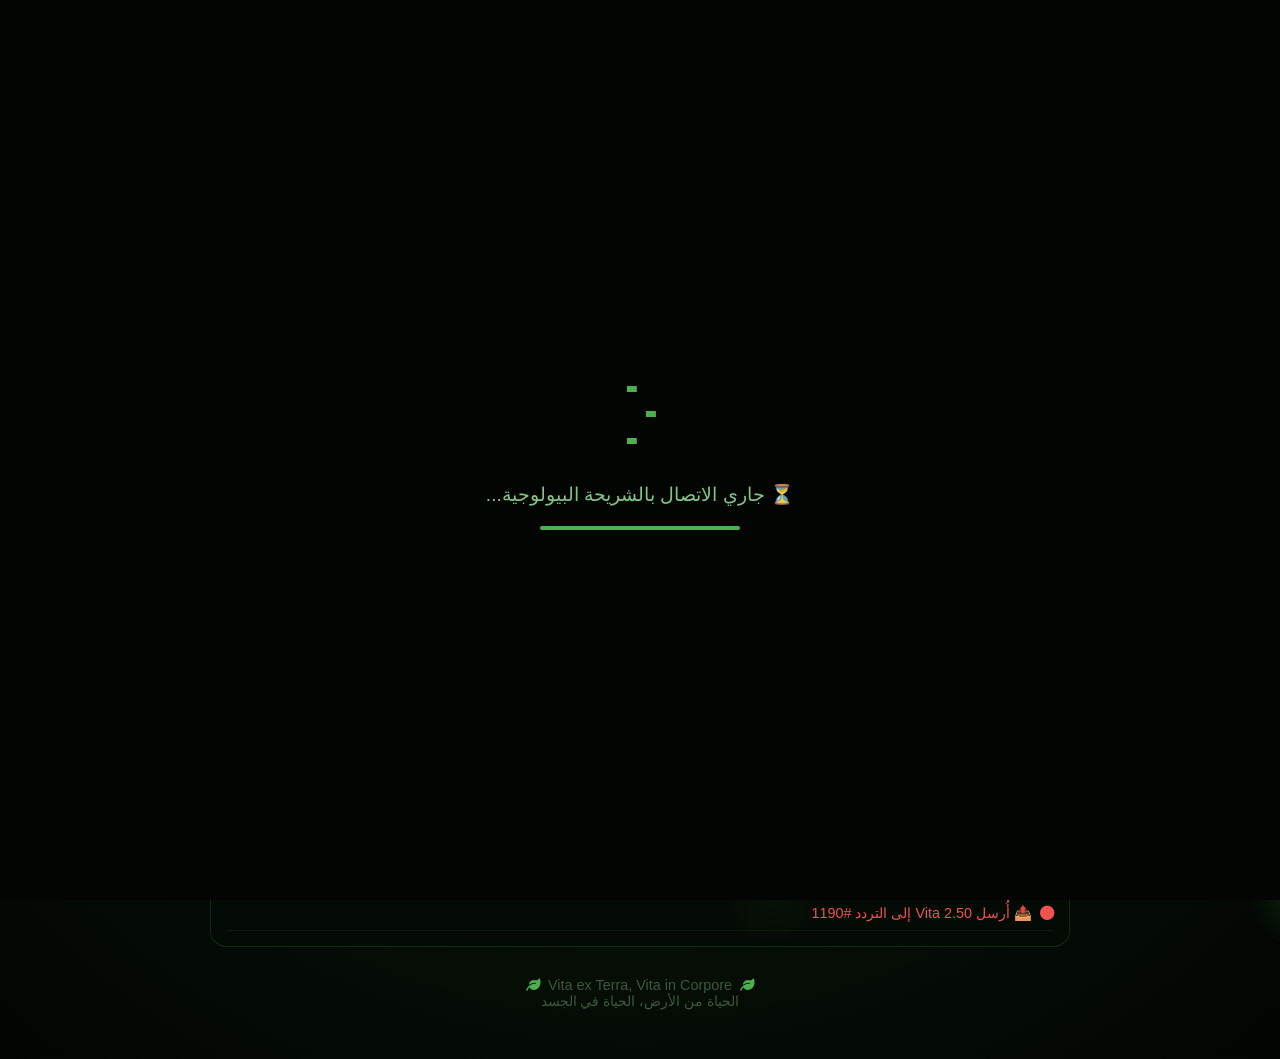
<file: VitaProject/index.html>
<!DOCTYPE html>
<html lang="ar" dir="rtl">
<head>
    <meta charset="UTF-8">
    <meta name="viewport" content="width=device-width, initial-scale=1.0">
    <title>Vita ⴾ — أول نظام مالي بيولوجي</title>
    <link rel="stylesheet" href="https://cdnjs.cloudflare.com/ajax/libs/font-awesome/6.0.0-beta3/css/all.min.css">
    <style>
        * { margin: 0; padding: 0; box-sizing: border-box; }
        body { font-family: 'Segoe UI', 'Cairo', sans-serif; background: radial-gradient(ellipse at center, #0a1a0a 0%, #020502 100%); color: #c8e6c9; min-height: 100vh; display: flex; flex-direction: column; align-items: center; overflow-x: hidden; position: relative; }
        .splash { position: fixed; top: 0; left: 0; width: 100%; height: 100%; background: #020502; z-index: 100; display: flex; flex-direction: column; justify-content: center; align-items: center; transition: opacity 0.8s, visibility 0.8s; }
        .splash.hidden { opacity: 0; visibility: hidden; }
        .splash-logo { font-size: 5em; animation: pulse 1.5s infinite; color: #4caf50; }
        .splash-text { color: #81c784; margin: 20px; font-size: 1.2em; }
        .splash-bar { width: 200px; height: 4px; background: #1a3a1a; border-radius: 4px; overflow: hidden; }
        .splash-fill { width: 0%; height: 100%; background: #4caf50; animation: fillBar 2.5s forwards; }
        @keyframes fillBar { 0% { width: 0%; } 100% { width: 100%; } }
        .particles { position: fixed; top: 0; left: 0; width: 100%; height: 100%; z-index: 0; pointer-events: none; }
        .particle { position: absolute; background: radial-gradient(circle, #4caf50 0%, transparent 70%); border-radius: 50%; animation: float 6s infinite ease-in-out; opacity: 0.15; }
        @keyframes float { 0%, 100% { transform: translateY(0) translateX(0) scale(1); } 25% { transform: translateY(-30px) translateX(20px) scale(1.2); } 50% { transform: translateY(-60px) translateX(-20px) scale(1); } 75% { transform: translateY(-30px) translateX(-30px) scale(0.8); } }
        .container { position: relative; z-index: 1; width: 90%; max-width: 900px; padding: 20px; }
        .hero { text-align: center; margin: 30px 0 20px; }
        .logo-main { font-size: 6em; animation: pulse 2s infinite; color: #4caf50; text-shadow: 0 0 40px rgba(76,175,80,0.7); cursor: pointer; user-select: none; }
        @keyframes pulse { 0%, 100% { transform: scale(1); filter: drop-shadow(0 0 20px #4caf50); } 50% { transform: scale(1.05); filter: drop-shadow(0 0 50px #8bc34a); } }
        .title { font-size: 3em; font-weight: 700; color: #e8f5e9; margin: 5px 0; }
        .subtitle { font-size: 1.2em; color: #81c784; letter-spacing: 2px; margin-bottom: 15px; }
        .life-bar-wrap { background: #1a3a1a; border-radius: 20px; height: 12px; margin: 15px auto; max-width: 400px; overflow: hidden; }
        .life-bar-fill { height: 100%; width: 70%; background: linear-gradient(90deg, #4caf50, #ff9800); border-radius: 20px; transition: width 0.4s; }
        .life-label { font-size: 0.8em; color: #81c784; margin-top: 5px; }
        .card { background: rgba(10,20,10,0.8); backdrop-filter: blur(18px); border: 1px solid rgba(76,175,80,0.3); border-radius: 24px; padding: 25px; margin: 20px 0; text-align: center; box-shadow: 0 0 30px rgba(76,175,80,0.08); transition: transform 0.3s, box-shadow 0.3s; }
        .card:hover { box-shadow: 0 0 60px rgba(76,175,80,0.15); }
        .status-badge { display: inline-block; background: #1b5e20; color: #a5d6a7; padding: 6px 18px; border-radius: 30px; font-size: 0.9em; margin: 10px 0; }
        .balance { font-size: 4em; font-weight: bold; color: #4caf50; text-shadow: 0 0 25px #2e7d32; margin: 20px 0; direction: ltr; }
        .unit { font-size: 0.4em; color: #81c784; }
        .info-line { display: flex; justify-content: space-around; align-items: center; margin: 15px 0; flex-wrap: wrap; gap: 15px; }
        .info-item { text-align: center; }
        .info-item .label { font-size: 0.8em; color: #6a9b6a; }
        .info-item .value { font-weight: bold; color: #c8e6c9; }
        .globe-wrap { display: flex; justify-content: center; margin: 20px 0; }
        .globe { width: 80px; height: 80px; border-radius: 50%; background: radial-gradient(circle at 30% 30%, #2e7d32, #0a2a0a); border: 2px solid #4caf50; box-shadow: 0 0 20px rgba(76,175,80,0.5); animation: rotate 8s infinite linear; position: relative; }
        @keyframes rotate { 100% { transform: rotate(360deg); } }
        .globe-wave { position: absolute; top: -10px; left: -10px; width: 100px; height: 100px; border: 2px dashed #4caf50; border-radius: 50%; animation: wavePulse 2s infinite; }
        @keyframes wavePulse { 0%, 100% { transform: scale(1); opacity: 0.6; } 50% { transform: scale(1.3); opacity: 0; } }
        .btn-group { display: flex; justify-content: center; gap: 15px; flex-wrap: wrap; margin: 20px 0; }
        .btn { background: rgba(30,50,30,0.7); backdrop-filter: blur(8px); border: 1px solid #4caf50; color: #c8e6c9; padding: 14px 28px; border-radius: 35px; font-size: 1em; cursor: pointer; transition: all 0.3s; font-weight: bold; letter-spacing: 0.5px; display: inline-flex; align-items: center; gap: 8px; }
        .btn:hover { background: #2e7d32; border-color: #8bc34a; box-shadow: 0 0 35px rgba(76,175,80,0.4); transform: translateY(-2px); }
        .btn.life { border-color: #ff9800; color: #ffb74d; }
        .btn.life:hover { background: #e65100; border-color: #ff9800; box-shadow: 0 0 35px rgba(255,152,0,0.5); }
        .btn.biometric { border-color: #9c27b0; color: #ce93d8; }
        .btn.biometric:hover { background: #6a1b9a; border-color: #ab47bc; box-shadow: 0 0 35px rgba(156,39,176,0.5); }
        .fingerprint-overlay { position: fixed; top: 0; left: 0; width: 100%; height: 100%; background: rgba(0,0,0,0.85); z-index: 10; display: flex; justify-content: center; align-items: center; flex-direction: column; gap: 20px; }
        .fingerprint-scanner { width: 120px; height: 120px; border-radius: 50%; background: rgba(76,175,80,0.1); border: 3px solid #4caf50; display: flex; justify-content: center; align-items: center; cursor: pointer; transition: all 0.3s; animation: scanPulse 1.5s infinite; }
        @keyframes scanPulse { 0%, 100% { box-shadow: 0 0 15px rgba(76,175,80,0.4); } 50% { box-shadow: 0 0 40px rgba(76,175,80,0.9); } }
        .fingerprint-scanner i { font-size: 3em; color: #4caf50; }
        .fingerprint-text { color: #c8e6c9; text-align: center; font-size: 1em; }
        .log-area { background: rgba(5,10,5,0.7); border-radius: 16px; padding: 15px; margin-top: 20px; max-height: 180px; overflow-y: auto; text-align: right; font-size: 0.9em; border: 1px solid rgba(76,175,80,0.2); }
        .log-area .entry { padding: 8px 0; border-bottom: 1px solid rgba(76,175,80,0.1); display: flex; align-items: center; gap: 8px; }
        .entry.send { color: #ef5350; }
        .entry.receive { color: #4caf50; }
        .entry.mine { color: #ff9800; }
        .footer { text-align: center; margin: 30px 0; color: #3a5a3a; font-size: 0.9em; }
        .footer i { color: #4caf50; margin: 0 4px; }
        @media (max-width: 600px) { .title { font-size: 2em; } .balance { font-size: 2.8em; } }
    </style>
</head>
<body>
    <div class="splash" id="splashScreen"><div class="splash-logo">ⴾ</div><p class="splash-text">⏳ جاري الاتصال بالشريحة البيولوجية...</p><div class="splash-bar"><div class="splash-fill"></div></div></div>
    <div class="particles" id="particles"></div>
    <div class="container">
        <div class="hero"><div class="logo-main" id="logoIcon">ⴾ</div><h1 class="title">فيتا</h1><p class="subtitle">Vita — المال الحي</p></div>
        <div style="max-width:400px; margin:0 auto;"><div class="life-label">🧬 طاقة الحياة (معدل التعدين الحيوي)</div><div class="life-bar-wrap"><div class="life-bar-fill" id="lifeBar"></div></div></div>
        <div class="globe-wrap"><div class="globe"><div class="globe-wave"></div></div></div>
        <div class="card" id="walletCard">
            <div class="status-badge"><i class="fas fa-dna"></i> الشريحة البيولوجية متصلة</div>
            <div class="balance" id="balanceDisplay">1,250.50</div><div class="unit">ⴾ Vita في المخزون الحيوي</div>
            <div class="info-line">
                <div class="info-item"><div class="label"><i class="fas fa-wave-square"></i> التردد البيولوجي</div><div class="value" id="freqDisplay"># 7.83 Hz / ID: 4401</div></div>
                <div class="info-item"><div class="label"><i class="fas fa-heartbeat"></i> إثبات الحياة</div><div class="value" id="lifeStatus">نشط</div></div>
                <div class="info-item"><div class="label"><i class="fas fa-globe-asia"></i> الموجة الأرضية</div><div class="value">متصل</div></div>
            </div>
            <div class="btn-group">
                <button class="btn biometric" onclick="openFingerprint()"><i class="fas fa-fingerprint"></i> بصمة فيتا</button>
                <button class="btn" onclick="sendVita()"><i class="fas fa-broadcast-tower"></i> إرسال عبر التردد</button>
                <button class="btn life" onclick="proofOfLife()"><i class="fas fa-seedling"></i> إثبات الحياة</button>
            </div>
        </div>
        <div class="log-area" id="logArea"><div class="entry mine"><i class="fas fa-circle"></i> ⚡ أثبت الحياة: +0.31 Vita</div><div class="entry receive"><i class="fas fa-circle"></i> 📡 استُقبل 5.00 Vita من التردد #7823</div><div class="entry send"><i class="fas fa-circle"></i> 📤 أُرسل 2.50 Vita إلى التردد #1190</div></div>
        <div class="footer"><i class="fas fa-leaf"></i> Vita ex Terra, Vita in Corpore <i class="fas fa-leaf"></i><br>الحياة من الأرض، الحياة في الجسد</div>
    </div>
    <div id="fingerprintOverlay" class="fingerprint-overlay" style="display: none;"><div class="fingerprint-scanner" id="fingerScanner" onclick="simulateFingerprint()"><i class="fas fa-fingerprint"></i></div><p class="fingerprint-text" id="fingerText">المس الدائرة لمحاكاة البصمة</p></div>
    <script>
        window.addEventListener('load',()=>{setTimeout(()=>{document.getElementById('splashScreen').classList.add('hidden')},2800)});
        const AudioContext=window.AudioContext||window.webkitAudioContext;let audioCtx;
        function initAudio(){if(!audioCtx)audioCtx=new AudioContext()}
        function playHeartbeat(){initAudio();const o=audioCtx.createOscillator(),g=audioCtx.createGain();o.connect(g);g.connect(audioCtx.destination);o.type='sine';o.frequency.setValueAtTime(60,audioCtx.currentTime);g.gain.setValueAtTime(0.3,audioCtx.currentTime);g.gain.exponentialRampToValueAtTime(0.001,audioCtx.currentTime+0.5);o.start();o.stop(audioCtx.currentTime+0.5)}
        function playSchumann(){initAudio();const o=audioCtx.createOscillator(),g=audioCtx.createGain();o.connect(g);g.connect(audioCtx.destination);o.type='sawtooth';o.frequency.setValueAtTime(7.83,audioCtx.currentTime);g.gain.setValueAtTime(0.08,audioCtx.currentTime);g.gain.exponentialRampToValueAtTime(0.001,audioCtx.currentTime+2);o.start();o.stop(audioCtx.currentTime+2)}
        function playScanSound(){initAudio();const o=audioCtx.createOscillator(),g=audioCtx.createGain();o.connect(g);g.connect(audioCtx.destination);o.type='triangle';o.frequency.setValueAtTime(800,audioCtx.currentTime);o.frequency.linearRampToValueAtTime(1200,audioCtx.currentTime+0.2);g.gain.setValueAtTime(0.15,audioCtx.currentTime);g.gain.exponentialRampToValueAtTime(0.001,audioCtx.currentTime+0.3);o.start();o.stop(audioCtx.currentTime+0.3)}
        let balance=1250.50,lifeEnergy=70;
        function updateDisplay(){document.getElementById('balanceDisplay').innerText=balance.toLocaleString(undefined,{minimumFractionDigits:2,maximumFractionDigits:2});document.getElementById('lifeBar').style.width=lifeEnergy+'%'}
        function addLog(msg,type){const la=document.getElementById('logArea');const e=document.createElement('div');e.className='entry '+type;e.innerHTML='<i class="fas fa-circle"></i> '+msg;la.prepend(e)}
        document.addEventListener('click',()=>{lifeEnergy=Math.min(100,lifeEnergy+0.5);updateDisplay()});
        function openFingerprint(){document.getElementById('fingerprintOverlay').style.display='flex';playScanSound()}
        function simulateFingerprint(){const s=document.getElementById('fingerScanner');s.style.background='rgba(76,175,80,0.4)';s.style.borderColor='#8bc34a';document.getElementById('fingerText').innerText='✅ تم تأكيد الهوية البيولوجية';playHeartbeat();addLog('🔐 تأكيد بصمة بيولوجية: الهوية مطابقة','receive');setTimeout(()=>{document.getElementById('fingerprintOverlay').style.display='none';s.style.background='rgba(76,175,80,0.1)';s.style.borderColor='#4caf50'},1500)}
        function proofOfLife(){const g=(Math.random()*0.5+0.1);balance+=g;lifeEnergy=Math.min(100,lifeEnergy+3);updateDisplay();document.getElementById('lifeStatus').innerText='نبض حيوي';playHeartbeat();addLog('⚡ أثبت الحياة: +'+g.toFixed(4)+' Vita','mine');setTimeout(()=>{document.getElementById('lifeStatus').innerText='نشط'},1200)}
        function sendVita(){const a=(Math.random()*10+1);if(balance>=a){balance-=a;updateDisplay();playSchumann();addLog('📤 أُرسل '+a.toFixed(2)+' Vita إلى التردد #'+Math.floor(Math.random()*9000+1000)+' عبر الموجة الأرضية','send')}else{addLog('⚠️ المخزون الحيوي غير كافٍ','send')}}
        (function createParticles(){const c=document.getElementById('particles');for(let i=0;i<35;i++){const p=document.createElement('div');p.className='particle';const s=Math.random()*90+20;p.style.width=s+'px';p.style.height=s+'px';p.style.left=Math.random()*100+'%';p.style.top=Math.random()*100+'%';p.style.animationDelay=Math.random()*8+'s';p.style.animationDuration=(Math.random()*10+6)+'s';c.appendChild(p)}})();
        setInterval(()=>{if(Math.random()<0.15){const a=(Math.random()*3+0.5);balance+=a;updateDisplay();addLog('📡 استُقبل '+a.toFixed(2)+' Vita من التردد #'+Math.floor(Math.random()*9000+1000),'receive')}},15000);
        document.getElementById('logoIcon').addEventListener('click',()=>{playSchumann();addLog('🌐 بث نبضة حيوية عبر الموجة الأرضية','mine')});
    </script>
</body>
</html>
</file>
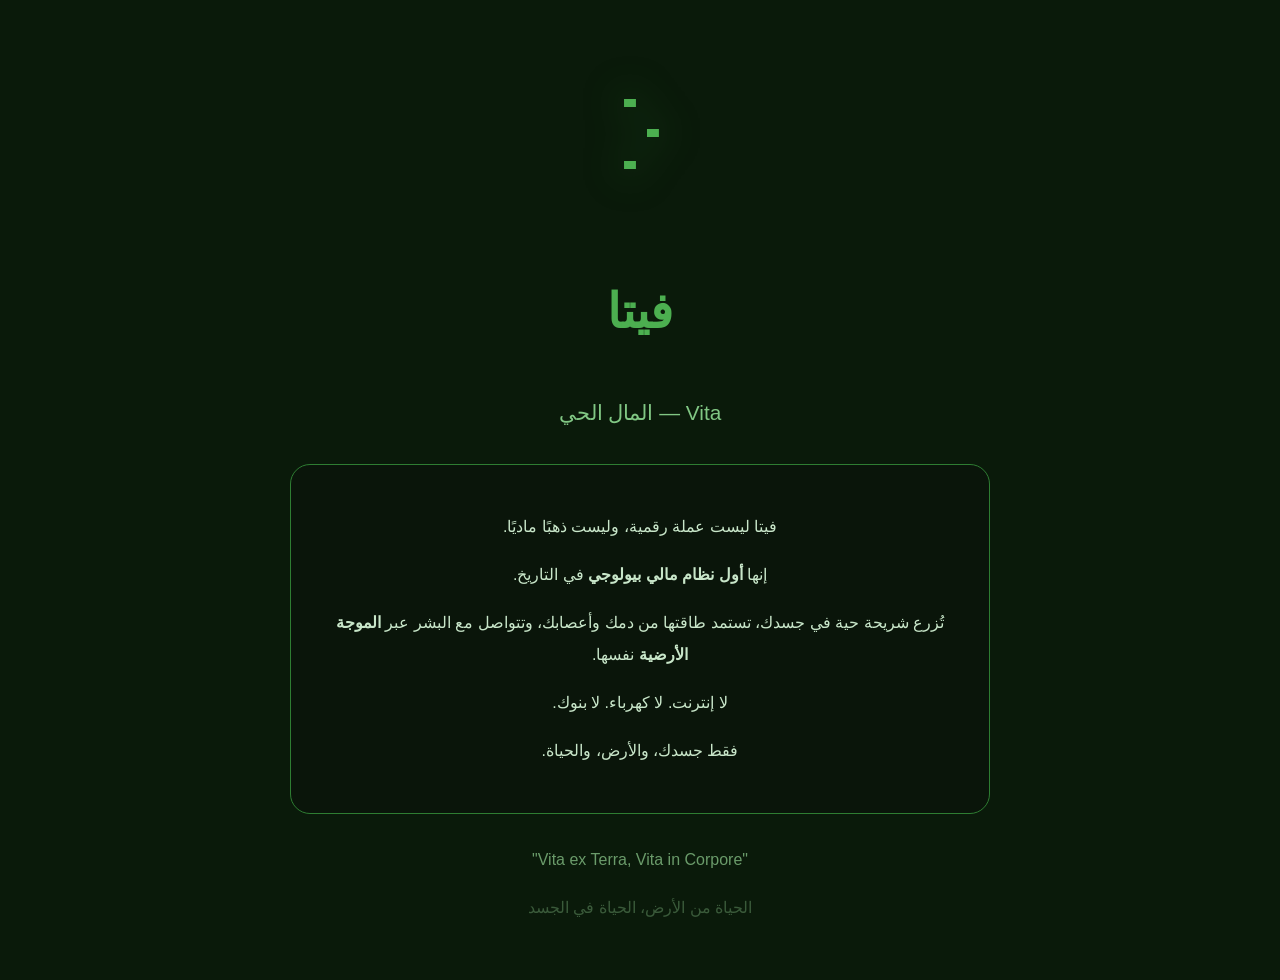
<file: VitaProject/about.html>
<!DOCTYPE html>
<html lang="ar" dir="rtl">
<head>
    <meta charset="UTF-8">
    <meta name="viewport" content="width=device-width, initial-scale=1.0">
    <title>Vita ⴾ — عن فيتا</title>
    <style>
        body { font-family: 'Segoe UI', 'Cairo', sans-serif; background: #0a1a0a; color: #c8e6c9; padding: 40px; max-width: 700px; margin: auto; text-align: center; line-height: 2; }
        h1 { color: #4caf50; font-size: 3em; }
        .symbol { font-size: 6em; color: #4caf50; text-shadow: 0 0 40px rgba(76,175,80,0.7); }
        .card { background: rgba(10,20,10,0.8); border: 1px solid #2e7d32; border-radius: 20px; padding: 30px; margin: 30px 0; }
    </style>
</head>
<body>
    <div class="symbol">ⴾ</div>
    <h1>فيتا</h1>
    <p style="color:#81c784; font-size:1.3em;">Vita — المال الحي</p>
    <div class="card">
        <p>فيتا ليست عملة رقمية، وليست ذهبًا ماديًا.</p>
        <p>إنها <strong>أول نظام مالي بيولوجي</strong> في التاريخ.</p>
        <p>تُزرع شريحة حية في جسدك، تستمد طاقتها من دمك وأعصابك، وتتواصل مع البشر عبر <strong>الموجة الأرضية</strong> نفسها.</p>
        <p>لا إنترنت. لا كهرباء. لا بنوك.</p>
        <p>فقط جسدك، والأرض، والحياة.</p>
    </div>
    <p style="color:#6a9b6a;">"Vita ex Terra, Vita in Corpore"</p>
    <p style="color:#3a5a3a;">الحياة من الأرض، الحياة في الجسد</p>
</body>
</html>
</file>
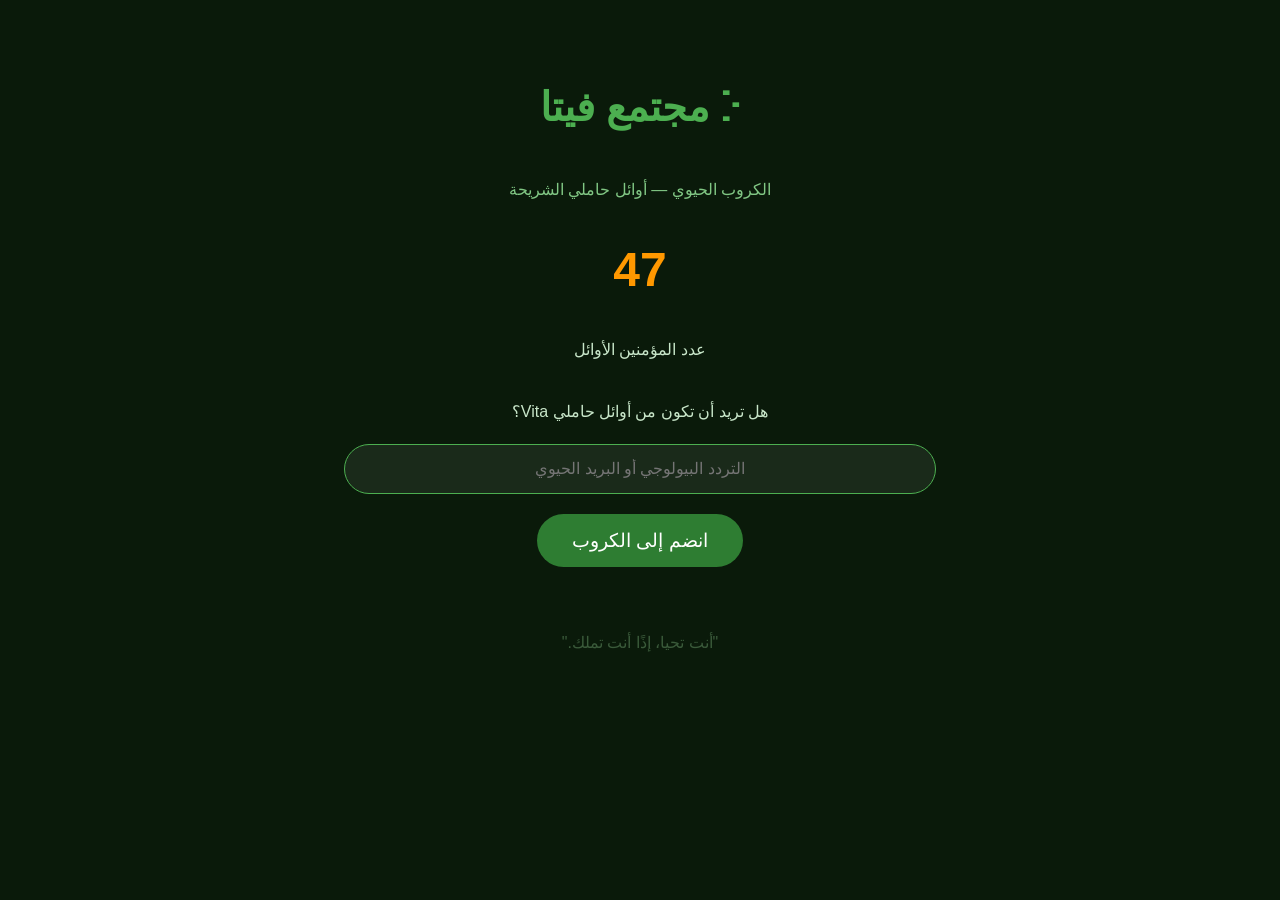
<file: VitaProject/community.html>
<!DOCTYPE html>
<html lang="ar" dir="rtl">
<head>
    <meta charset="UTF-8">
    <meta name="viewport" content="width=device-width, initial-scale=1.0">
    <title>Vita ⴾ — مجتمع فيتا</title>
    <style>
        body { font-family: 'Segoe UI', 'Cairo', sans-serif; background: #0a1a0a; color: #c8e6c9; padding: 40px; max-width: 700px; margin: auto; text-align: center; line-height: 2; }
        h1 { color: #4caf50; font-size: 2.5em; }
        .counter { font-size: 3em; color: #ff9800; font-weight: bold; }
        .btn { background: #2e7d32; color: #fff; border: none; padding: 15px 35px; border-radius: 35px; font-size: 1.2em; cursor: pointer; margin: 20px; }
        .btn:hover { background: #1b5e20; }
        input { padding: 15px; border-radius: 30px; border: 1px solid #4caf50; background: #1a2a1a; color: #fff; width: 80%; font-size: 1em; text-align: center; }
    </style>
</head>
<body>
    <h1>ⴾ مجتمع فيتا</h1>
    <p style="color:#81c784;">الكروب الحيوي — أوائل حاملي الشريحة</p>
    <div class="counter" id="memberCount">47</div>
    <p>عدد المؤمنين الأوائل</p>
    <p style="margin-top:30px;">هل تريد أن تكون من أوائل حاملي Vita؟</p>
    <input type="text" placeholder="التردد البيولوجي أو البريد الحيوي"><br>
    <button class="btn" onclick="alert('تم تسجيل اهتمامك. مرحبًا بك في كروب فيتا.')">انضم إلى الكروب</button>
    <p style="margin-top:40px; color:#3a5a3a;">"أنت تحيا، إذًا أنت تملك."</p>
    <script>
        setInterval(() => { if (Math.random() < 0.3) { const el = document.getElementById('memberCount'); el.innerText = parseInt(el.innerText) + 1; } }, 8000);
    </script>
</body>
</html>
</file>
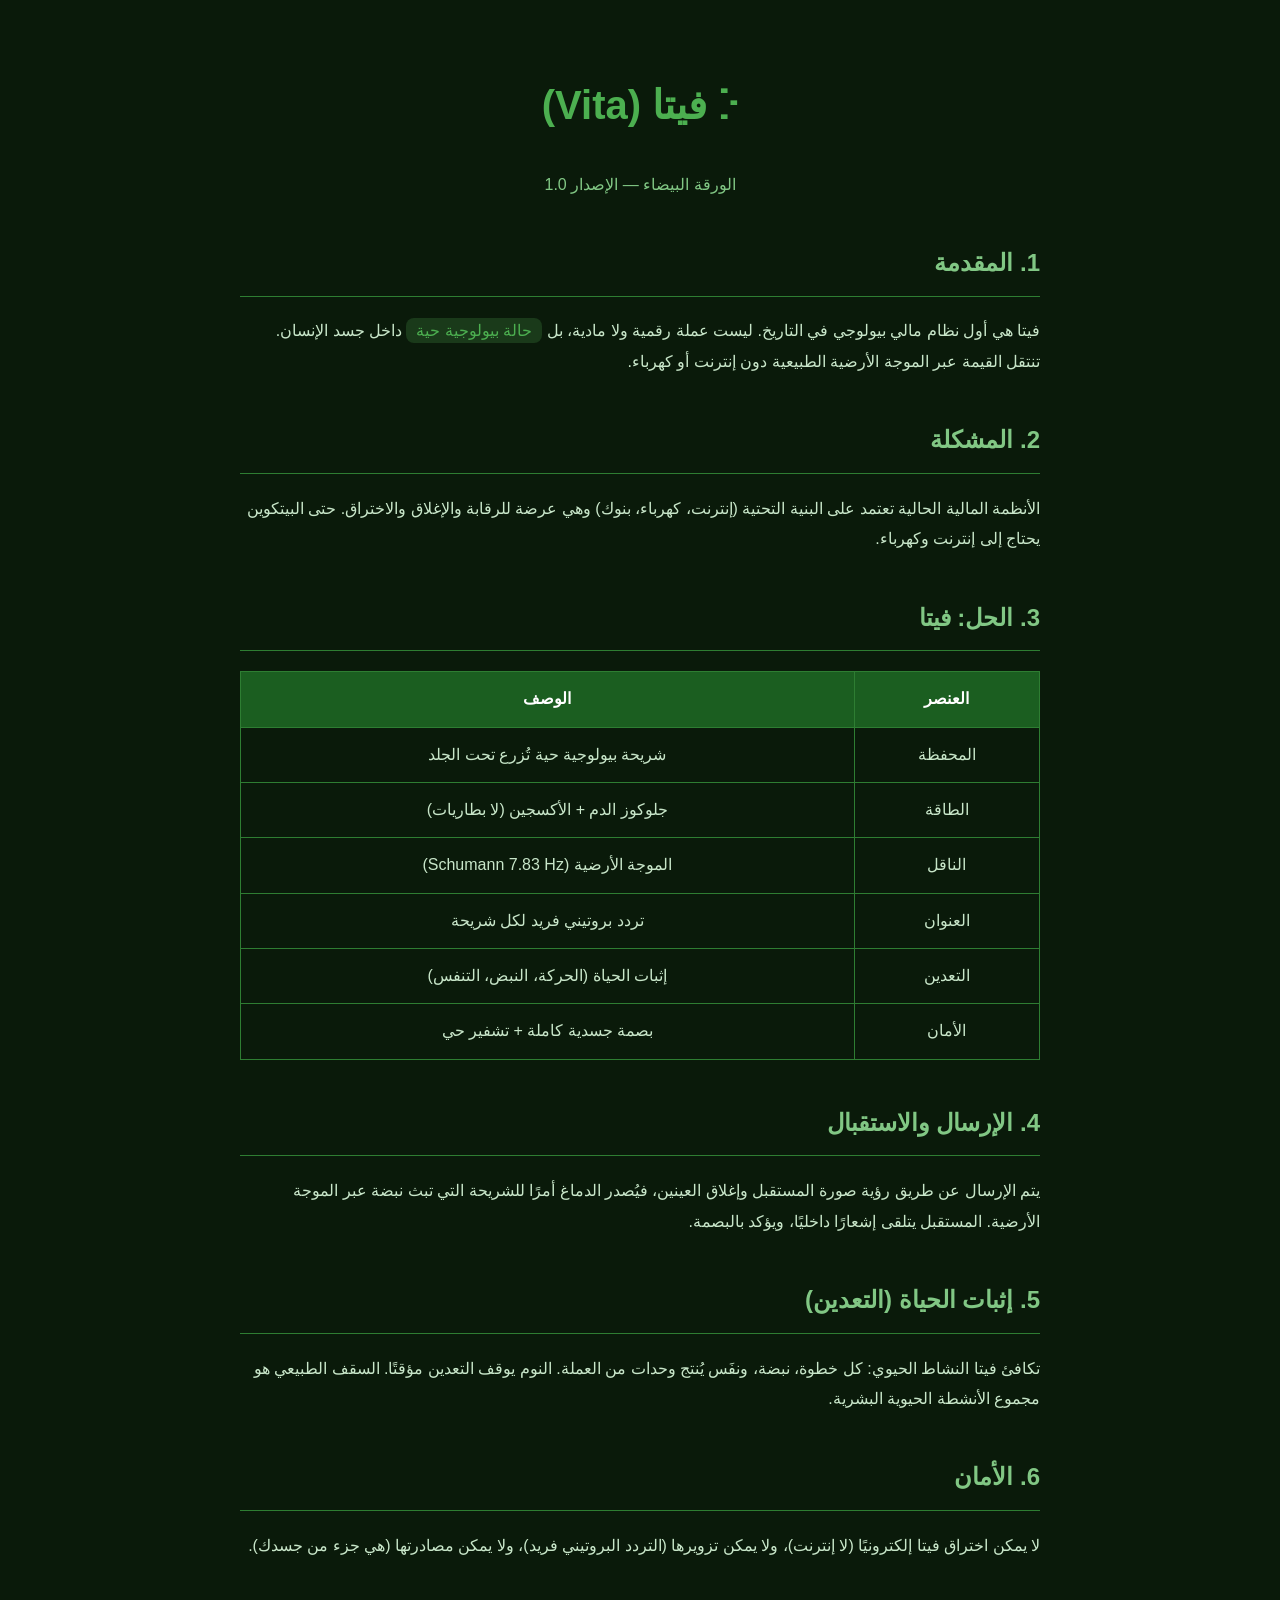
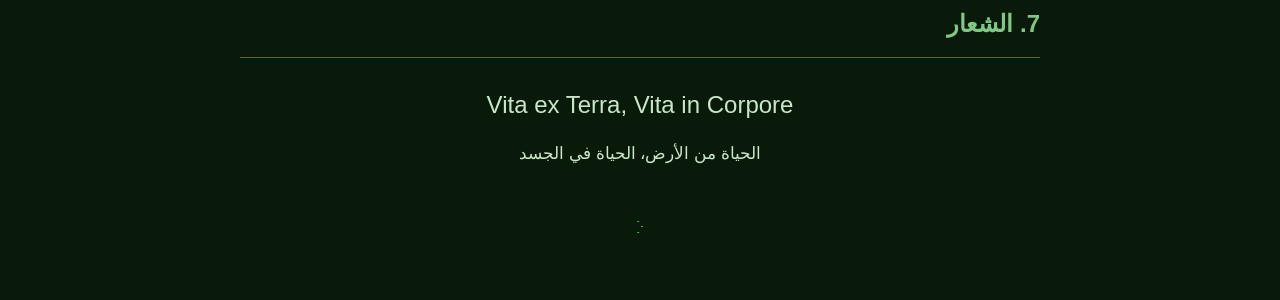
<file: VitaProject/whitepaper.html>
<!DOCTYPE html>
<html lang="ar" dir="rtl">
<head>
    <meta charset="UTF-8">
    <meta name="viewport" content="width=device-width, initial-scale=1.0">
    <title>Vita ⴾ — الورقة البيضاء</title>
    <style>
        body { font-family: 'Segoe UI', 'Cairo', sans-serif; background: #0a1a0a; color: #c8e6c9; padding: 40px; max-width: 800px; margin: auto; line-height: 1.9; }
        h1 { color: #4caf50; text-align: center; font-size: 2.5em; }
        h2 { color: #81c784; border-bottom: 1px solid #2e7d32; padding-bottom: 10px; margin-top: 40px; }
        .highlight { background: #1a3a1a; padding: 4px 10px; border-radius: 8px; color: #4caf50; }
        table { width: 100%; border-collapse: collapse; margin: 20px 0; }
        th, td { border: 1px solid #2e7d32; padding: 12px; text-align: center; }
        th { background: #1b5e20; color: #fff; }
        code { background: #1a2a1a; padding: 2px 8px; border-radius: 6px; }
    </style>
</head>
<body>
    <h1>ⴾ فيتا (Vita)</h1>
    <p style="text-align:center; color:#81c784;">الورقة البيضاء — الإصدار 1.0</p>
    <h2>1. المقدمة</h2>
    <p>فيتا هي أول نظام مالي بيولوجي في التاريخ. ليست عملة رقمية ولا مادية، بل <span class="highlight">حالة بيولوجية حية</span> داخل جسد الإنسان. تنتقل القيمة عبر الموجة الأرضية الطبيعية دون إنترنت أو كهرباء.</p>
    <h2>2. المشكلة</h2>
    <p>الأنظمة المالية الحالية تعتمد على البنية التحتية (إنترنت، كهرباء، بنوك) وهي عرضة للرقابة والإغلاق والاختراق. حتى البيتكوين يحتاج إلى إنترنت وكهرباء.</p>
    <h2>3. الحل: فيتا</h2>
    <table>
        <tr><th>العنصر</th><th>الوصف</th></tr>
        <tr><td>المحفظة</td><td>شريحة بيولوجية حية تُزرع تحت الجلد</td></tr>
        <tr><td>الطاقة</td><td>جلوكوز الدم + الأكسجين (لا بطاريات)</td></tr>
        <tr><td>الناقل</td><td>الموجة الأرضية (Schumann 7.83 Hz)</td></tr>
        <tr><td>العنوان</td><td>تردد بروتيني فريد لكل شريحة</td></tr>
        <tr><td>التعدين</td><td>إثبات الحياة (الحركة، النبض، التنفس)</td></tr>
        <tr><td>الأمان</td><td>بصمة جسدية كاملة + تشفير حي</td></tr>
    </table>
    <h2>4. الإرسال والاستقبال</h2>
    <p>يتم الإرسال عن طريق رؤية صورة المستقبل وإغلاق العينين، فيُصدر الدماغ أمرًا للشريحة التي تبث نبضة عبر الموجة الأرضية. المستقبل يتلقى إشعارًا داخليًا، ويؤكد بالبصمة.</p>
    <h2>5. إثبات الحياة (التعدين)</h2>
    <p>تكافئ فيتا النشاط الحيوي: كل خطوة، نبضة، ونفَس يُنتج وحدات من العملة. النوم يوقف التعدين مؤقتًا. السقف الطبيعي هو مجموع الأنشطة الحيوية البشرية.</p>
    <h2>6. الأمان</h2>
    <p>لا يمكن اختراق فيتا إلكترونيًا (لا إنترنت)، ولا يمكن تزويرها (التردد البروتيني فريد)، ولا يمكن مصادرتها (هي جزء من جسدك).</p>
    <h2>7. الشعار</h2>
    <p style="font-size:1.5em; text-align:center;">Vita ex Terra, Vita in Corpore<br><span style="font-size:0.7em;">الحياة من الأرض، الحياة في الجسد</span></p>
    <p style="text-align:center; margin-top:40px; color:#4caf50;">ⴾ</p>
</body>
</html>
</file>
